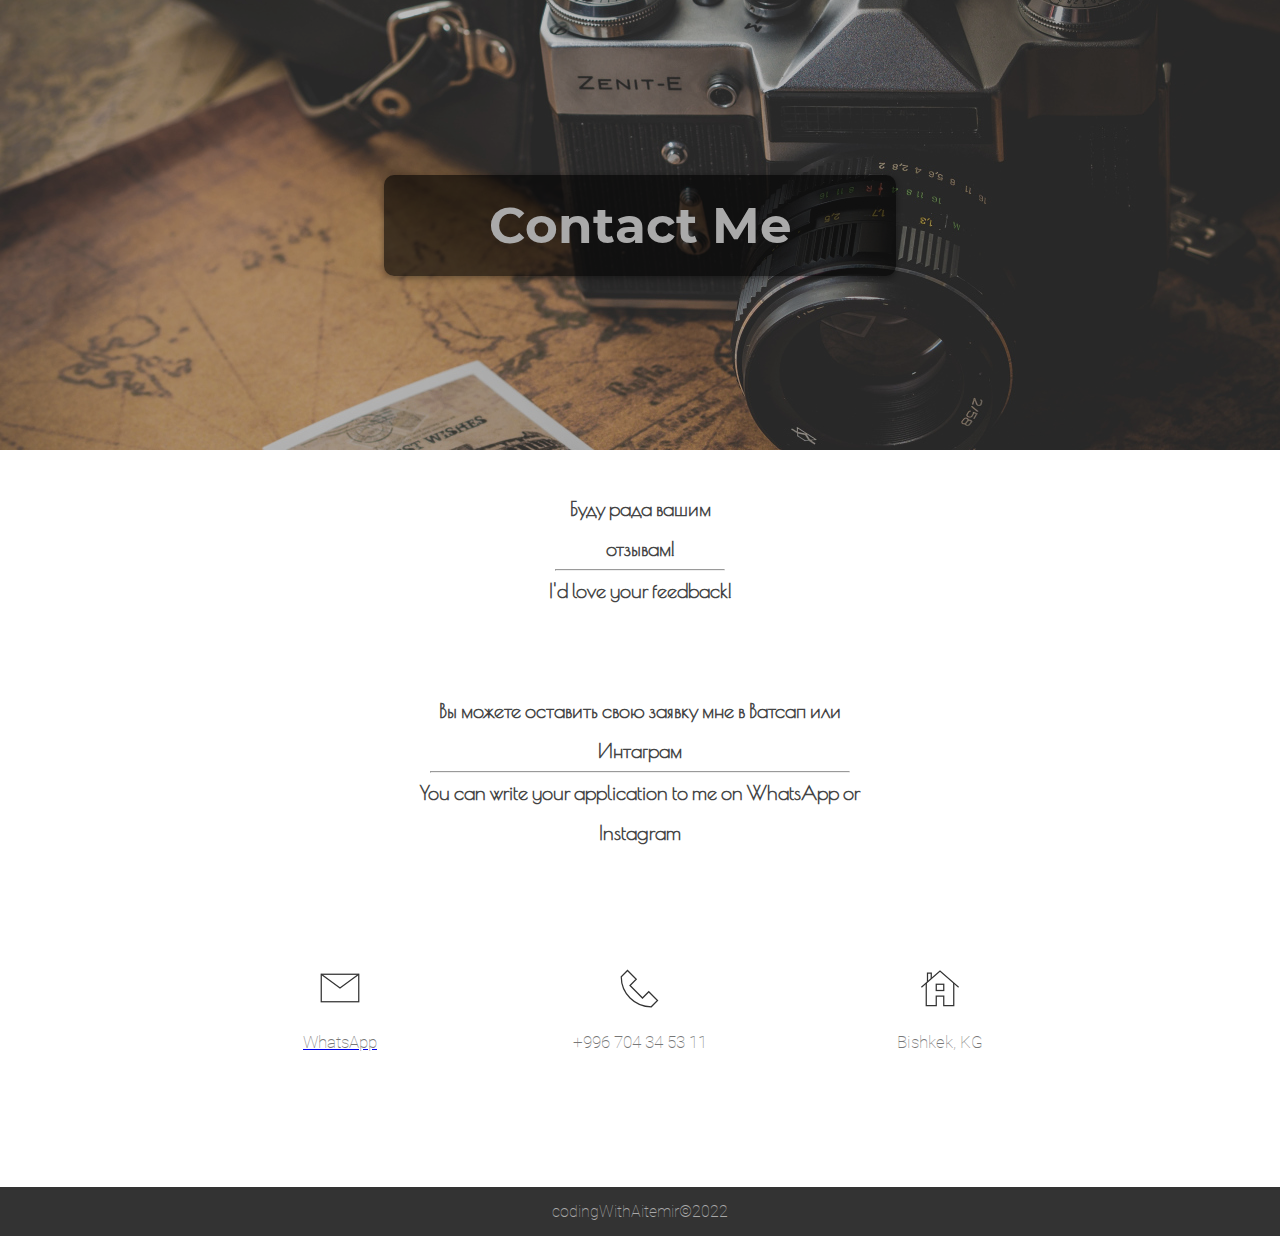
<file: contact.html>
<!-- 
  Author : Elias Abdurrahman
  Date   : March 3 2019

  @codingWithElias
  ---------------------
  youtube.com/codingWithElias
  fb.me/codingWithElias
  t.me/codingWithElias
 -->
<!DOCTYPE html>
<html lang="en">

<head>
  <title>CONTACT ME</title>
  <meta charset="utf-8">
  <meta name="viewport" content="width=device-width, initial-scale=1">
  <meta name="Copyright" content="Aitemir"> 
  <meta name="author" content="Aitemir Bayamanov">
  <meta name="keywords" content="фотограф, видеограф, photography, videography, фэшион, fashion, клипы, подиум, дезайн, Бишкек, Кыргызстан, clips, podium, design, Bishkek, Kyrgyztan, монтаж, продакшн, drop, prodaction">
  <meta property="og:locale" content="ru_RU">
  <meta property="og:type" content="article">
  <meta property="og:title" content="About me">
  <meta property="og:description" content="Фотограф / Видеограф | Бишкек">
  <meta property="og:image" content="https://i.pinimg.com/280x280_RS/5e/b2/2e/5eb22e6ce59f0397eb2e8d2bf1afa91d.jpg">
  <meta property="og:image" content="">
  <meta property="og:image" content="Tami Ein">
  <link rel="stylesheet" href="css/style.css">
  <link rel="icon" href="logo.png">
  <link rel="stylesheet" href="https://use.fontawesome.com/releases/v5.15.4/css/all.css"
    integrity="sha384-DyZ88mC6Up2uqS4h/KRgHuoeGwBcD4Ng9SiP4dIRy0EXTlnuz47vAwmeGwVChigm" crossorigin="anonymous">
</head>

<body id="body">
  <div class="container">
    <nav class="main-nav" id="mainNav">
      <div class="main-nav-div">
        <div class="nav-logo">
          <h2><a href="#">Tami Ein</a></h2>
          <div class="img-logo">
            <a href="index.html">
              <!-- <img src="img/logo/logo10.png" alt="Logo"> -->
            </a>
          </div>
          <img src="img/svg/menu.svg" id="mainMenu" alt="Menu">
        </div>
        <ul class="nav-links" id="mainLink">
          <li><a href="index.html">About</a></li>
          <li><a href="portfolio.html">Portfolio</a></li>
          <li class="active"><a href="contact.html">Contact</a></li>
          <li><a href="price.html">Price</a></li>
        </ul>
      </div>
    </nav>

    <header class="main-banner-contact">
      <div class="overl"></div>
      <div class="title">
        <h1>Contact Me</h1>
      </div>
    </header>
    <!-- About  Link-->
    <div id="about"></div><br>
    <section class="main-section">
      <!-- Contact -->
      <div class="p-desc-container" style="display: flex; justify-content: center; padding: 20px 0px;">
        <div style="display: inline-block;">
          <p class="p-desc">
            Буду рада вашим отзывам!
          </p>

          <hr style="width: 80%; margin: 0 auto;">

          <p class="p-desc">
            I'd love your feedback!
          </p>
        </div>

      </div>

      <div class="social">
        <a href="https://vm.tiktok.com/ZSeCK6M4n/">
          <i class="fab fa-tiktok fa-3x" style="color: black;"></i>
        </a>
        <a href="https://pin.it/3dahGPI">
          <i class="fab fa-pinterest-square fa-3x" style="color: rgb(216, 79, 79);"></i>
        </a>
        <a href="https://youtube.com/channel/UCm3OTH004Q0hT8FN7t6oKJw">
          <i class="fab fa-youtube-square fa-3x" style="color: rgb(236, 43, 43);"></i>
        </a>
        <a href="https://instagram.com/tami_ein?utm_medium=copy_link">
          <i class="fab fa-instagram-square fa-3x" style="color: rgb(197, 75, 136);"></i>
        </a>
      </div>


      <div class="p-desc-container" style="display: flex; justify-content: center; padding: 20px 0px;">
        <div style="display: inline-block;">
          <p class="p-desc">
            Вы можете оставить свою заявку мне в Ватсап или Интаграм
          </p>

          <hr style="width: 80%; margin: 0 auto;">

          <p class="p-desc">
            You can write your application to me on WhatsApp or Instagram
          </p>
        </div>

      </div>


      <div class="contact">
        <div class="address">
          <div class="address-link">
            <img src="img/svg/email.svg">
            <a href="http://wa.me/996704345311/">
              <h3>WhatsApp</h3>
            </a>
          </div>
          <div class="address-link">
            <img src="img/svg/phone.svg">
            <h3>+996 704 34 53 11</h3>
          </div>
          <div class="address-link">
            <img src="img/svg/home.svg">
            <h3>Bishkek, KG</h3>
          </div>
        </div>
      </div>
    </section>
    <footer class="main-footer">
      <h4>codingWithAitemir&copy;2022</h4>
    </footer>
  </div>
  <script src="js/jquery.min.js"></script>
  <script src="js/app.js"></script>
</body>

</html>
</file>
<file: css/style.css>
/*  
  Author : Elias Abdurrahman
  Date   : March 3 2019

  @codingWithElias
  ---------------------
  youtube.com/codingWithElias
  fb.me/codingWithElias
  t.me/codingWithElias
*/
@import url('https://fonts.googleapis.com/css2?family=Poiret+One&display=swap');
@import url('https://fonts.googleapis.com/css2?family=EB+Garamond&family=Poiret+One&display=swap');
@import url('https://fonts.googleapis.com/css2?family=EB+Garamond&family=Poiret+One&display=swap');


* {
  padding: 0px;
  margin: 0px;
  -webkit-box-sizing: border-box;
  box-sizing: border-box;
}

body {
  padding: 0px;
  margin: 0px;
  font-family: 'Roboto', sans-serif;
}

@font-face {
  font-family: "Montserrat";
  src: url("../fonts/custom/Montserrat-Bold.ttf");
}

@font-face {
  font-family: "Pacifico";
  src: url("../fonts/custom/Pacifico-Regular.ttf");
}

@font-face {
  font-family: "Roboto";
  src: url("../fonts/custom/Roboto-Thin.ttf");
}

.otro-blockquote::before{
  font-family:Arial;
  content: "\201C";
  color:#78C0A8;
  font-size:4em;
  position: absolute;
  left: 10px;
  top:-10px;
  }
  
  .otro-blockquote::after{
  content: '';
  }
  
  .otro-blockquote span{
  display:block;
  color:#333333;
  font-style: normal;
  font-weight: bold;
  margin-top:1em;
  }

.main-nav {
  display: none;
  width: 100%;
  position: fixed;
  top: 0px;
  background: transparent;
  color: #eee;
  z-index: 100;
}
.main-nav-div{
  width: 100%;
  height: 100%;
}
@media (min-width: 768px) {
  .main-nav-div {
    display: flex;
    justify-content: space-between;
    align-items: center;
  }
}

.main-nav .nav-logo {
  display: -webkit-box;
  display: -ms-flexbox;
  display: flex;
  -webkit-box-align: center;
  -ms-flex-align: center;
  align-items: center;
}

@media (min-width: 992px) {
  .main-nav .nav-logo {
    margin-left: 140px;
  }
}

.main-nav .nav-logo .img-logo {
  -webkit-box-flex: 1;
  -ms-flex: 1;
  flex: 1;
  padding: 5px;
  padding-left: 15px;
}

.main-nav .nav-logo .img-logo img {
  width: 40px;
  max-height: 40px;
}

@media (min-width: 992px) {
  .main-nav .nav-logo .img-logo {
    padding-left: 5px;
  }
}

.main-nav .nav-logo h2 {
  padding: 15px;
}

.main-nav .nav-logo h2 a {
  font-size: 30px;
  font-family: 'EB Garamond', serif;
  font-family: 'Poiret One', cursive;
  text-decoration: none;
  font-weight: 900;
  color: #555;
}

.main-nav .nav-logo h2 a:hover {
  color: red;
}

@media (min-width: 768px) {
  .main-nav .nav-logo h2 a {
    font-size: 35px;
    color: #ccc;
  }
}

.main-nav .nav-logo #mainMenu {
  width: 30px;
  height: 30px;
  margin: 0px 10px;
  display: block;
  cursor: pointer;
}

.main-nav .nav-logo #mainMenu:hover {
  opacity: .3;
}

@media (min-width: 768px) {
  .main-nav .nav-logo #mainMenu {
    display: none;
  }
}

.main-nav .nav-links {
  background: #fff;
}

@media (max-width: 768px) {
  .main-nav .nav-links {
    border-top: 1px solid #eee;
    display: none;
  }
}
@media (min-width: 768px) {
  .main-nav .nav-links {
    display: inline-block !important;
  }
}

@media (min-width: 992px) {
  .main-nav .nav-links {
    margin-right: 100px;
  }
}

.main-nav .nav-links li {
  list-style: none;
  text-align: center;
}

.main-nav .nav-links li a {
  display: block;
  padding: 17px;
  text-decoration: none;
  font-family: 'Montserrat', sans-serif;
  color: #888;
  font-size: 13px;
  text-transform: uppercase;
  font-weight: 400;
}

.main-nav .nav-links li a:hover {
  color: #0088FF;
}

@media (min-width: 768px) {
  .main-nav .nav-links li a {
    display: inline-block;
    color: #888;
  }
}

@media (min-width: 768px) {
  .main-nav .nav-links li {
    -webkit-box-sizing: border-box;
    box-sizing: border-box;
    display: inline-block;
  }
}

@media (min-width: 768px) {
  .main-nav .nav-links {
    display: inline-block;
    background: transparent;
  }
}

.main-nav .active a {
  color: #0088FF !important;
}

.on-scroll {
  background: #fff !important;
  -webkit-box-shadow: 0 2px 5px 0 rgba(0, 0, 0, 0.2), 0 2px 7px 0 rgba(0, 0, 0, 0.19);
  box-shadow: 0 2px 5px 0 rgba(0, 0, 0, 0.2), 0 2px 7px 0 rgba(0, 0, 0, 0.19);
}

.on-scroll .nav-logo h2 a {
  color: #333;
}

.on-scroll .nav-logo i {
  color: #333;
}

.main-banner-about {
  display: -webkit-box;
  display: -ms-flexbox;
  display: flex;
  -webkit-box-pack: center;
  -ms-flex-pack: center;
  justify-content: center;
  -webkit-box-orient: vertical;
  -webkit-box-direction: normal;
  -ms-flex-direction: column;
  flex-direction: column;
  -webkit-box-align: center;
  -ms-flex-align: center;
  align-items: center;
  background: url("../img/main-photo.jpg") #1D1D1D;
  background-size: cover;
  background-position: center;
  max-height: 400px;
  height: 100vh;
  position: relative;
}

@media (min-width: 768px) {
  .main-banner-about {
    max-height: none;
    background-attachment: fixed;
  }
}

.main-banner-about .title {
  background: rgba(0, 0, 0, 0.6);
  padding: 20px 30px;
  -webkit-box-shadow: 0 2px 5px 0 rgba(0, 0, 0, 0.2), 0 2px 7px 0 rgba(0, 0, 0, 0.19);
  box-shadow: 0 2px 5px 0 rgba(0, 0, 0, 0.2), 0 2px 7px 0 rgba(0, 0, 0, 0.19);
  border-radius: 10px;
  width: 90%;
}

@media (min-width: 768px) {
  .main-banner-about .title {
    width: 60%;
  }
}

@media (min-width: 992px) {
  .main-banner-about .title {
    width: 50%;
  }
}

.main-banner-about .title hr {
  border: 2px solid #ccc;
  width: 150px;
  margin: 10px auto;
}

.main-banner-about h1 {
  font-family: 'Montserrat', sans-serif;
  color: #fff;
  font-size: 30px;
  text-align: center;
  font-weight: 700;
}

@media (min-width: 768px) {
  .main-banner-about h1 {
    font-size: 50px;
  }
}

.main-banner-about h2 {
  color: #ccc;
  text-align: center;
  font-size: 22px;
  font-weight: 300;
}

@media (min-width: 768px) {
  .main-banner-about h2 {
    font-size: 26px;
  }
}

.main-banner-about .overl {
  position: absolute;
  left: 0;
  right: 0;
  bottom: 0;
  width: 100%;
  height: 100%;
  background: #000;
  opacity: .3;
}

.main-section-about::after {
  content: "";
  clear: both;
  display: block;
}

.main-section-about .title-txt {
  margin-top: 10px;
  font-family: 'Montserrat', sans-serif;
  color: black;
  font-size: 25px;
  text-align: center;
  padding: 15px;
  margin-top: 60px;
  font-weight: 700px;
}

.main-section-about .title-txt hr {
  border: 2px solid black;
  width: 50px;
  margin: 10px auto;
}

.main-section-about .about {
  padding: 20px 0px;
  padding-bottom: 100px;
}

.main-section-about .about h1 {
  font-family: 'EB Garamond', serif;
  font-family: 'Poiret One', cursive;
  color: rgb(73, 69, 69);
  font-size: 38px;
  text-align: center;
  font-style: italic;
  width: 90%;
  margin: 0px auto;
  padding: 10px 5px;
  font-weight: 100;
}

.main-section-about .about p {
  width: 90%;
  margin: 0px auto;
  font-size: 20px;
  line-height: 1.8em;
  font-family: 'EB Garamond', serif;
  font-family: 'Poiret One', cursive;
  color: #444;
  padding: 10px 5%;
  font-weight: 100;
}

@media (min-width: 768px) {
  .main-section-about .about p {
    text-align: justify;
    letter-spacing: 1px;
  }
}

@media (min-width: 992px) {
  .main-section-about .about p {
    width: 75%;
  }
}

.main-section-about .info .about-info {
  width: 100%;
  background: #222;
  position: relative;
}

.main-section-about .info .my-image {
  background: url("../img/llk.jpg") #eee;
  background-size: cover;
  background-position: center 20%;
  width: 100%;
  min-height: 400px;
  opacity: 1;
}

@media (min-width: 768px) {
  .main-section-about .info .my-image {
    max-height: none;
    height: 70vh;
  }
}

@media (min-width: 992px) {
  .main-section-about .info .my-image {
    opacity: .15;
    max-height: none;
    height: 80vh;
  }
}

.main-section-about .info .me {
  display: none;
  width: 400px;
  height: 400px;
  position: absolute;
  top: 50%;
  left: 50%;
  -webkit-transform: translate(-50%, -50%);
  -ms-transform: translate(-50%, -50%);
  transform: translate(-50%, -50%);
  border-radius: 50%;
}

@media (min-width: 992px) {
  .main-section-about .info .me {
    display: block;
  }
}

.main-section-about .info h1 {
  font-family: 'Montserrat', sans-serif;
  color: black;
  font-size: 36px;
  font-weight: 700;
  text-align: center;
  padding: 20px 5px;
}

.main-section-about .info p {
  text-align: center;
  width: 90%;
  margin: 0px auto;
  font-size: 20px;
  line-height: 1.8em;
  font-family: 'Roboto', sans-serif;
  color: #777;
  padding: 0px 5%;
}

@media (min-width: 768px) {
  .main-section-about .info p {
    width: 760px;
  }
}

.main-section-about .info .social {
  display: -webkit-box;
  display: -ms-flexbox;
  display: flex;
  -webkit-box-pack: center;
  -ms-flex-pack: center;
  justify-content: center;
  margin: 50px 0px;
}

.main-section-about .info .social a {
  display: block;
  text-decoration: none;
  margin: 0px 10px;
  background: #fff;
}

.main-section-about .info .social a img {
  width: 40px;
}

.main-section-about .info .social a:hover {
  opacity: .7;
  -webkit-transform: scale(1.1);
  -ms-transform: scale(1.1);
  transform: scale(1.1);
}

.main-section-about .list {
  display: -webkit-box;
  display: -ms-flexbox;
  display: flex;
  -webkit-box-orient: vertical;
  -webkit-box-direction: normal;
  -ms-flex-direction: column;
  flex-direction: column;
}

.main-section-about .list .list-item {
  margin: 20px 0px;
}

@media (min-width: 992px) {
  .main-section-about .list .list-item {
    width: 80%;
    margin: 20px auto;
  }
}

.main-section-about .list .list-item h2 {
  color: #555;
  padding: 10px 0px;
  width: 90%;
  margin: 0px auto;
  font-family: 'Roboto', sans-serif;
  font-weight: 100;
  letter-spacing: 8px;
  font-size: 17px;
  font-weight: 200;
}

.main-section-about .list .list-item .progress-bar {
  width: 90%;
  height: 30px;
  background: #F1F1F1;
  margin: 0px auto;
}

.main-section-about .list .list-item .progress-bar .progress-val {
  background: #777;
  height: 100%;
  line-height: 30px;
  text-align: center;
  color: #eee;
  font-family: 'Roboto', sans-serif;
  font-weight: 300;
}

.main-section-about .list .list-item .progress-bar .pv-25 {
  width: 25%;
}

.main-section-about .list .list-item .progress-bar .pv-50 {
  width: 50%;
}

.main-section-about .list .list-item .progress-bar .pv-75 {
  width: 75%;
}

.main-section-about .list .list-item .progress-bar .pv-80 {
  width: 80%;
}

.main-section-about .list .list-item .progress-bar .pv-85 {
  width: 85%;
}

.main-section-about .list .list-item .progress-bar .pv-90 {
  width: 90%;
}

.main-section-about .list .list-item .progress-bar .pv-95 {
  width: 95%;
}

.main-section-about .list .list-item .progress-bar .pv-99 {
  width: 99%;
}

.main-section-about .list-two {
  background: url("../img/home-bg-3.jpg") #1D1D1D;
  background-size: cover;
  background-position: center;
  width: 100%;
  min-height: 400px;
  padding: 10px 0px;
  margin: 40px 0px;
}

@media (min-width: 768px) {
  .main-section-about .list-two {
    max-height: none;
    height: 50vh;
    display: -webkit-box;
    display: -ms-flexbox;
    display: flex;
    -ms-flex-wrap: wrap;
    flex-wrap: wrap;
    -webkit-box-pack: center;
    -ms-flex-pack: center;
    justify-content: center;
    -webkit-box-align: center;
    -ms-flex-align: center;
    align-items: center;
    background-attachment: fixed;
  }
}

.main-section-about .list-two .list-item {
  background: rgba(0, 0, 0, 0.7);
  text-align: center;
  width: 200px;
  height: 100px;
  margin: 60px auto;
  display: -webkit-box;
  display: -ms-flexbox;
  display: flex;
  -webkit-box-pack: center;
  -ms-flex-pack: center;
  justify-content: center;
  -webkit-box-align: center;
  -ms-flex-align: center;
  align-items: center;
  -webkit-box-orient: vertical;
  -webkit-box-direction: normal;
  -ms-flex-direction: column;
  flex-direction: column;
}

@import url(https://fonts.googleapis.com/css?family=Open+Sans:400italic);
.otro-blockquote{
font-size: 1.4em;
width:60%;
margin:50px auto;
font-family:Open Sans;
font-style:italic;
color: #555555;
padding:1.2em 30px 1.2em 75px;
border-left:8px solid #78C0A8 ;
line-height:1.6;
position: relative;
background:#EDEDED;
}


@media (min-width: 768px) {
  .main-section-about .list-two .list-item {
    width: 30%;
    margin: 5% 10%;
  }
}

@media (min-width: 992px) {
  .main-section-about .list-two .list-item {
    width: 200px;
    margin: 20px;
  }
}

.main-section-about .list-two .list-item h6 {
  color: #fff;
  font-family: 'Roboto', sans-serif;
  font-weight: 100;
  letter-spacing: 8px;
  font-size: 20px;
}

.main-section-about .list-two .list-item h4 {
  color: #ccc;
  font-family: 'Roboto', sans-serif;
  font-weight: 400;
  font-size: 20px;
  padding: 10px 0px;
}

.some-margin {
  margin-top: 150px;
}

.main-banner-contact {
  display: -webkit-box;
  display: -ms-flexbox;
  display: flex;
  -webkit-box-pack: center;
  -ms-flex-pack: center;
  justify-content: center;
  -webkit-box-orient: vertical;
  -webkit-box-direction: normal;
  -ms-flex-direction: column;
  flex-direction: column;
  -webkit-box-align: center;
  -ms-flex-align: center;
  align-items: center;
  background: url("../img/portp-bg-1.jpg") #1D1D1D;
  background-size: cover;
  background-position: bottom;
  max-height: 400px;
  height: 50vh;
  position: relative;
}

.video{
  margin-top: 20px;
  width: 100%;
  height: 400px;
}


@media (min-width: 768px) {
  .video {
    height: 80vh;
  }
}
@media (min-width: 1140px) {
  .video {
    height: 70vh;
  }
}
.video-container{
  width: 99%;
  height: 100%;
  margin: 0 auto;
}

@media (min-width: 768px) {
  .video-container {
   width: 80%;
  }
}
@media (min-width: 1140px) {
  .video-container {
    width: 70%;
   }
}
.video video{
  width: 100%;
  height: 100%;
}

@media (min-width: 768px) {
  .main-banner-contact {
    max-height: none;
    background-attachment: fixed;
  }
}

.main-banner-contact .title {
  background: rgba(0, 0, 0, 0.6);
  padding: 20px 30px;
  -webkit-box-shadow: 0 2px 5px 0 rgba(0, 0, 0, 0.2), 0 2px 7px 0 rgba(0, 0, 0, 0.19);
  box-shadow: 0 2px 5px 0 rgba(0, 0, 0, 0.2), 0 2px 7px 0 rgba(0, 0, 0, 0.19);
  border-radius: 10px;
  z-index: 2;
  width: 90%;
}

@media (min-width: 768px) {
  .main-banner-contact .title {
    width: 60%;
  }
}

@media (min-width: 992px) {
  .main-banner-contact .title {
    width: 40%;
  }
}

.main-banner-contact .title hr {
  border: 2px solid #ccc;
  width: 150px;
  margin: 10px auto;
}

.main-banner-contact h1 {
  font-family: 'Montserrat', sans-serif;
  color: #aaa;
  text-align: center;
  font-weight: 400;
  font-size: 40px;
}

@media (min-width: 768px) {
  .main-banner-contact h1 {
    font-size: 50px;
    font-weight: 700;
  }
}

.main-banner-contact .overl {
  position: absolute;
  left: 0;
  right: 0;
  bottom: 0;
  width: 100%;
  height: 100%;
  background: #000;
  opacity: .2;
}

.main-section .p-desc {
  color: #444;
  text-align: center;
  font-size: 20px;
  line-height: 2em;
  font-family: 'EB Garamond', serif;
  font-family: 'Poiret One', cursive;
  font-weight: 900;
  padding: 0px 5%;
}

.main-section .contact {
  width: 90%;
  margin: 40px auto;
}

.main-section .contact .address {
  display: -webkit-box;
  display: -ms-flexbox;
  display: flex;
  text-align: center;
  -webkit-box-orient: vertical;
  -webkit-box-direction: normal;
  -ms-flex-direction: column;
  flex-direction: column;
  margin: 80px 0px;
}

@media (min-width: 992px) {
  .main-section .contact .address {
    -webkit-box-orient: horizontal;
    -webkit-box-direction: normal;
    -ms-flex-direction: row;
    flex-direction: row;
    -webkit-box-pack: center;
    -ms-flex-pack: center;
    justify-content: center;
    -webkit-box-align: center;
    -ms-flex-align: center;
    align-items: center;
  }
}

.main-section .contact .address .address-link {
  margin: 15px 0px;
}

@media (min-width: 992px) {
  .main-section .contact .address .address-link {
    width: 300px;
  }
}

.main-section .contact .address .address-link img {
  width: 40px;
}

.main-section .contact .address .address-link h3 {
  font-family: 'Roboto', sans-serif;
  font-weight: 300;
  color: #777;
  font-size: 17px;
  text-align: center;
  padding: 20px 5px;
}

.main-section .contact form {
  display: block;
  margin-bottom: 200px;
}

@media (min-width: 992px) {
  .main-section .contact form {
    width: 800px;
    margin: 60px auto;
    margin-bottom: 200px;
  }
}

.main-section .contact .row {
  margin: 10px 0px;
}

.main-section .contact .row input {
  display: block;
  width: 100%;
  padding: 12px;
  border: 1px solid #ccc;
  border-radius: 4px;
  font-size: 16px;
  color: #888;
  outline-color: #000;
  font-family: 'Roboto', sans-serif;
  font-weight: 300;
}

.main-section .contact .row textarea {
  display: block;
  width: 100%;
  height: 300px;
  padding: 12px;
  border: 1px solid #ccc;
  border-radius: 4px;
  resize: none;
  font-size: 17px;
  color: #888;
  outline-color: #000;
  font-family: 'Roboto', sans-serif;
  font-weight: 300;
}

.main-section .contact .row label {
  display: block;
  font-size: 17px;
  line-height: 1.8em;
  font-family: 'Roboto', sans-serif;
  font-weight: 300;
  text-align: justify;
  color: #777;
  padding: 10px 5px;
  font-weight: bold;
}

.main-section .contact .row button {
  background-color: #008CBA;
  color: white;
  padding: 12px 20px;
  border: none;
  border-radius: 4px;
  cursor: pointer;
  float: right;
  font-family: 'Roboto', sans-serif;
  font-weight: 300;
}

.main-section .contact .row button:hover {
  opacity: .7;
}

.main-section .social {
  display: -webkit-box;
  display: -ms-flexbox;
  display: flex;
  -webkit-box-pack: center;
  -ms-flex-pack: center;
  justify-content: center;
  margin: 20px 0px;
}

.main-section .social a {
  display: block;
  text-decoration: none;
  margin: 0px 10px;
}

.main-section .social a img {
  width: 40px;
}

.main-section .social a:hover {
  opacity: .7;
  -webkit-transform: scale(1.1);
  -ms-transform: scale(1.1);
  transform: scale(1.1);
}

.main-banner-pot {
  display: -webkit-box;
  display: -ms-flexbox;
  display: flex;
  -webkit-box-pack: center;
  -ms-flex-pack: center;
  justify-content: center;
  -webkit-box-orient: vertical;
  -webkit-box-direction: normal;
  -ms-flex-direction: column;
  flex-direction: column;
  -webkit-box-align: center;
  -ms-flex-align: center;
  align-items: center;
  background: url("../img/_MG_4176.jpg") #1D1D1D;
  background-size: cover;
  background-position: left 40%;
  max-height: 400px;
  height: 50vh;
  position: relative;
}

@media (min-width: 768px) {
  .main-banner-pot {
    max-height: none;
    background-attachment: fixed;
  }
}

.main-banner-pot .title {
  background: rgba(0, 0, 0, 0.6);
  padding: 20px 30px;
  -webkit-box-shadow: 0 2px 5px 0 rgba(0, 0, 0, 0.2), 0 2px 7px 0 rgba(0, 0, 0, 0.19);
  box-shadow: 0 2px 5px 0 rgba(0, 0, 0, 0.2), 0 2px 7px 0 rgba(0, 0, 0, 0.19);
  border-radius: 10px;
  z-index: 2;
  width: 90%;
}

@media (min-width: 768px) {
  .main-banner-pot .title {
    width: 60%;
  }
}

@media (min-width: 992px) {
  .main-banner-pot .title {
    width: 40%;
  }
}

.main-banner-pot .title hr {
  border: 2px solid #ccc;
  width: 150px;
  margin: 10px auto;
}

.main-banner-pot h1 {
  font-family: 'Montserrat', sans-serif;
  color: #aaa;
  text-align: center;
  font-weight: 400;
  font-size: 40px;
}

@media (min-width: 768px) {
  .main-banner-pot h1 {
    font-size: 50px;
    font-weight: 700;
  }
}

.main-banner-pot .overl {
  position: absolute;
  left: 0;
  right: 0;
  bottom: 0;
  width: 100%;
  height: 100%;
  background: #000;
  opacity: .2;
}

.main-section-pot::after {
  content: "";
  clear: both;
  display: block;
}

.main-section-pot .title-txt {
  margin-top: 10px;
  font-family: 'Montserrat', sans-serif;
  color: black;
  font-size: 25px;
  text-align: center;
  padding: 15px;
  margin-top: 60px;
  font-weight: 700px;
}

.main-section-pot .title-txt hr {
  border: 2px solid black;
  width: 50px;
  margin: 10px auto;
}

.main-section-pot .p-desc-container{
  width: 90%;
  margin: 0px auto;
}

.main-section-pot .p-desc-container .p-desc {
  margin: 0px auto;
  font-size: 20px;
  line-height: 1.8em;
  font-family: 'Roboto', sans-serif;
  color: #444;
  padding: 10px 5%;
  font-weight: 100;
  text-align: center;
}

@media (min-width: 768px) {
  .main-section-pot .p-desc-container {
    width: 600px;
  }
}

.main-section-pot .info .my-image {
  background: url("../img/3.jpg") #1D1D1D;
  background-size: cover;
  background-position: center;
  width: 100%;
  min-height: 400px;
}

@media (min-width: 768px) {
  .main-section-pot .info .my-image {
    max-height: none;
    height: 50vh;
    background-attachment: fixed;
  }
}

@media (min-width: 992px) {
  .main-section-pot .info .my-image {
    max-height: none;
    height: 80vh;
  }
}

.main-section-pot .portfolio {
  width: 90%;
  margin: 40px auto;
}

.main-section-pot .portfolio .portfolio-filter {
  display: -webkit-box;
  display: -ms-flexbox;
  display: flex;
  -ms-flex-wrap: wrap;
  flex-wrap: wrap;
  -webkit-box-pack: center;
  -ms-flex-pack: center;
  justify-content: center;
  margin: 30px 0px;
}

.main-section-pot .portfolio .portfolio-filter li {
  margin: 5px;
  list-style: none;
  padding: 10px 20px;
  -webkit-box-shadow: 0 2px 5px 0 rgba(0, 0, 0, 0.2), 0 2px 7px 0 rgba(0, 0, 0, 0.19);
  box-shadow: 0 2px 5px 0 rgba(0, 0, 0, 0.2), 0 2px 7px 0 rgba(0, 0, 0, 0.19);
  font-family: 'Roboto', sans-serif;
  font-weight: 300;
  color: #999;
  cursor: pointer;
  -webkit-transition: background 500ms;
  -o-transition: background 500ms;
  transition: background 500ms;
}

.main-section-pot .portfolio .portfolio-filter li:hover {
  background: #0088FF;
  color: #fff;
}

.main-section-pot .portfolio .portfolio-filter .active-pf {
  background: #0088FF;
  color: #fff;
}

.main-section-pot .portfolio .button-see-more {
  display: block;
  width: 100%;
  background-color: #0088FF;
  color: #fff;
  padding: 12px 20px;
  margin: 20px 0px;
  border: none;
  outline: none;
  border-radius: 4px;
  font-family: 'Roboto', sans-serif;
  font-weight: 300;
  cursor: pointer;
  outline-color: #555;
  -webkit-transition: opacity 500ms;
  -o-transition: opacity 500ms;
  transition: opacity 500ms;
}

@media (min-width: 992px) {
  .main-section-pot .portfolio .button-see-more {
    width: 400px;
    margin: 30px auto;
  }
}

.main-section-pot .portfolio .button-see-more:hover {
  opacity: .7;
}

.gallery {
  display: -webkit-box;
  display: -ms-flexbox;
  display: flex;
  -ms-flex-wrap: wrap;
  flex-wrap: wrap;
  min-height: 300px;
}

.gallery a {
  display: block;
  -ms-flex-preferred-size: 100%;
  flex-basis: 100%;
  padding: 5px;
}

@media (min-width: 768px) {
  .gallery a {
    -ms-flex-preferred-size: 50%;
    flex-basis: 50%;
  }
}

.gallery a img {
  width: 100%;
}

/*for links*/
.slbCaption {
  font-family: Verdana, sans-serif;
  font-size: 20px;
  padding: 15px;
  font-weight: 100;
}

.slbCaption a {
  text-decoration: none;
  color: #eee;
  font-family: Verdana, sans-serif;
  font-size: 20px;
  font-weight: 100;
  cursor: pointer;
}

.slbCaption a:hover {
  color: #0088FF;
}

.main-footer {
  margin-top: 100px;
  width: 100%;
  background: #333;
  padding: 15px;
}

.main-footer h4 {
  text-align: center;
  color: #aaa;
  font-family: 'Roboto', sans-serif;
  font-weight: 200;
}
</file>
